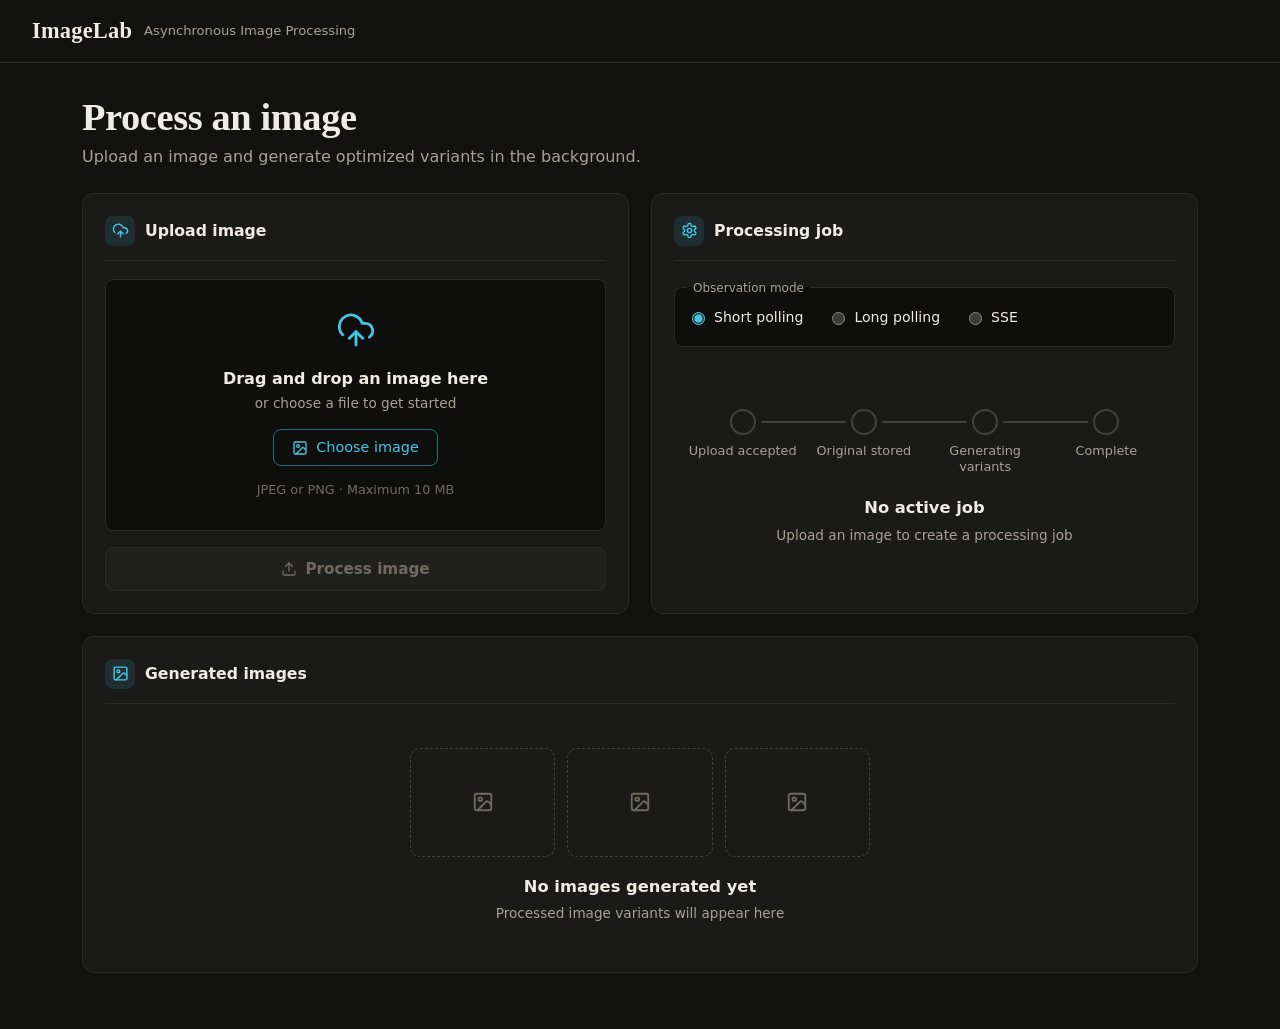
<file: ui/static/index.html>
<!DOCTYPE html>
<html lang="en">
<head>
  <meta charset="UTF-8" />
  <meta name="viewport" content="width=device-width, initial-scale=1.0" />
  <meta name="color-scheme" content="dark" />
  <title>ImageLab · Process an image</title>
  <link rel="stylesheet" href="style.css" />
</head>
<body>
  <!-- Icon sprite (Lucide-style, 24×24, stroke-based). Referenced with <use href="#i-name">.
       Inline so the UI has no CDN dependency. -->
  <svg width="0" height="0" style="position:absolute" aria-hidden="true" focusable="false">
    <defs>
      <symbol id="i-flask" viewBox="0 0 24 24"><path d="M10 2v7.527a2 2 0 0 1-.211.896L4.72 20.55a1 1 0 0 0 .9 1.45h12.76a1 1 0 0 0 .9-1.45l-5.069-10.127A2 2 0 0 1 14 9.527V2"/><path d="M8.5 2h7"/><path d="M7 16h10"/></symbol>
      <symbol id="i-upload" viewBox="0 0 24 24"><path d="M21 15v4a2 2 0 0 1-2 2H5a2 2 0 0 1-2-2v-4"/><polyline points="17 8 12 3 7 8"/><line x1="12" x2="12" y1="3" y2="15"/></symbol>
      <symbol id="i-cloud-upload" viewBox="0 0 24 24"><path d="M12 13v8"/><path d="M4 14.899A7 7 0 1 1 15.71 8h1.79a4.5 4.5 0 0 1 2.5 8.242"/><path d="m8 17 4-4 4 4"/></symbol>
      <symbol id="i-image" viewBox="0 0 24 24"><rect width="18" height="18" x="3" y="3" rx="2" ry="2"/><circle cx="9" cy="9" r="2"/><path d="m21 15-3.086-3.086a2 2 0 0 0-2.828 0L6 21"/></symbol>
      <symbol id="i-gear" viewBox="0 0 24 24"><path d="M12.22 2h-.44a2 2 0 0 0-2 2v.18a2 2 0 0 1-1 1.73l-.43.25a2 2 0 0 1-2 0l-.15-.08a2 2 0 0 0-2.73.73l-.22.38a2 2 0 0 0 .73 2.73l.15.1a2 2 0 0 1 1 1.72v.51a2 2 0 0 1-1 1.74l-.15.09a2 2 0 0 0-.73 2.73l.22.38a2 2 0 0 0 2.73.73l.15-.08a2 2 0 0 1 2 0l.43.25a2 2 0 0 1 1 1.73V20a2 2 0 0 0 2 2h.44a2 2 0 0 0 2-2v-.18a2 2 0 0 1 1-1.73l.43-.25a2 2 0 0 1 2 0l.15.08a2 2 0 0 0 2.73-.73l.22-.39a2 2 0 0 0-.73-2.73l-.15-.08a2 2 0 0 1-1-1.74v-.5a2 2 0 0 1 1-1.74l.15-.09a2 2 0 0 0 .73-2.73l-.22-.38a2 2 0 0 0-2.73-.73l-.15.08a2 2 0 0 1-2 0l-.43-.25a2 2 0 0 1-1-1.73V4a2 2 0 0 0-2-2z"/><circle cx="12" cy="12" r="3"/></symbol>
      <symbol id="i-clipboard-list" viewBox="0 0 24 24"><rect width="8" height="4" x="8" y="2" rx="1" ry="1"/><path d="M16 4h2a2 2 0 0 1 2 2v14a2 2 0 0 1-2 2H6a2 2 0 0 1-2-2V6a2 2 0 0 1 2-2h2"/><path d="M12 11h4"/><path d="M12 16h4"/><path d="M8 11h.01"/><path d="M8 16h.01"/></symbol>
      <symbol id="i-check" viewBox="0 0 24 24"><path d="M20 6 9 17l-5-5"/></symbol>
      <symbol id="i-x" viewBox="0 0 24 24"><path d="M18 6 6 18"/><path d="m6 6 12 12"/></symbol>
      <symbol id="i-clock" viewBox="0 0 24 24"><circle cx="12" cy="12" r="10"/><polyline points="12 6 12 12 16 14"/></symbol>
      <symbol id="i-download" viewBox="0 0 24 24"><path d="M21 15v4a2 2 0 0 1-2 2H5a2 2 0 0 1-2-2v-4"/><polyline points="7 10 12 15 17 10"/><line x1="12" x2="12" y1="15" y2="3"/></symbol>
      <symbol id="i-external-link" viewBox="0 0 24 24"><path d="M15 3h6v6"/><path d="M10 14 21 3"/><path d="M18 13v6a2 2 0 0 1-2 2H5a2 2 0 0 1-2-2V8a2 2 0 0 1 2-2h6"/></symbol>
      <symbol id="i-refresh" viewBox="0 0 24 24"><path d="M3 12a9 9 0 0 1 9-9 9.75 9.75 0 0 1 6.74 2.74L21 8"/><path d="M21 3v5h-5"/><path d="M21 12a9 9 0 0 1-9 9 9.75 9.75 0 0 1-6.74-2.74L3 16"/><path d="M8 16H3v5"/></symbol>
      <symbol id="i-loader" viewBox="0 0 24 24"><path d="M21 12a9 9 0 1 1-6.219-8.56"/></symbol>
      <symbol id="i-alert-circle" viewBox="0 0 24 24"><circle cx="12" cy="12" r="10"/><line x1="12" x2="12" y1="8" y2="12"/><line x1="12" x2="12.01" y1="16" y2="16"/></symbol>
      <symbol id="i-alert-triangle" viewBox="0 0 24 24"><path d="m21.73 18-8-14a2 2 0 0 0-3.48 0l-8 14A2 2 0 0 0 4 21h16a2 2 0 0 0 1.73-3"/><path d="M12 9v4"/><path d="M12 17h.01"/></symbol>
      <symbol id="i-circle-check" viewBox="0 0 24 24"><circle cx="12" cy="12" r="10"/><path d="m9 12 2 2 4-4"/></symbol>
      <symbol id="i-x-circle" viewBox="0 0 24 24"><circle cx="12" cy="12" r="10"/><path d="m15 9-6 6"/><path d="m9 9 6 6"/></symbol>
    </defs>
  </svg>

  <header class="topbar">
    <div class="brand">
      <span class="brand__name">ImageLab</span>
      <span class="brand__tag">Asynchronous Image Processing</span>
    </div>
  </header>

  <main class="page">
    <div class="page-head">
      <h1>Process an image</h1>
      <p>Upload an image and generate optimized variants in the background.</p>
    </div>

    <div class="layout">
      <!-- ───────── Upload ───────── -->
      <section class="card" id="upload-card" aria-labelledby="upload-title">
        <div class="card__head">
          <span class="card__icon"><svg class="ic" aria-hidden="true"><use href="#i-cloud-upload"/></svg></span>
          <h2 class="card__title" id="upload-title">Upload image</h2>
        </div>

        <div class="dropzone" id="dropzone">
          <div class="dz-empty" id="empty-state">
            <svg class="ic dz-empty__icon" aria-hidden="true"><use href="#i-cloud-upload"/></svg>
            <p class="dz-empty__title">Drag and drop an image here</p>
            <p class="dz-empty__sub">or choose a file to get started</p>
            <button type="button" class="btn btn--outline" data-choose>
              <svg class="ic" aria-hidden="true"><use href="#i-image"/></svg>Choose image
            </button>
            <p class="dz-empty__hint">JPEG or PNG &middot; Maximum 10&nbsp;MB</p>
          </div>

          <!-- Image on top, file info underneath -->
          <div class="dz-preview" id="preview-state" hidden>
            <div class="preview-mat"><img id="preview-image" alt="Selected image preview" /></div>
            <p class="file-name" id="preview-name"></p>
            <div class="tags" id="preview-tags"></div>
            <button type="button" class="btn btn--ghost btn--block" data-choose>
              <svg class="ic" aria-hidden="true"><use href="#i-image"/></svg>Choose another image
            </button>
          </div>
        </div>

        <input type="file" id="file-input" accept="image/jpeg,image/png" hidden />

        <button id="process-button" class="btn btn--primary btn--block btn--lg" type="button" disabled>
          <svg class="ic" id="process-icon" aria-hidden="true"><use href="#i-upload"/></svg>
          <span id="process-label">Process image</span>
        </button>

        <p class="alert alert--error" id="upload-error" role="alert" hidden>
          <svg class="ic" aria-hidden="true"><use href="#i-alert-circle"/></svg>
          <span id="upload-error-text"></span>
        </p>
      </section>

      <!-- ───────── Job ───────── -->
      <section class="card" id="job-card" aria-labelledby="job-title">
        <div class="card__head">
          <span class="card__icon"><svg class="ic" aria-hidden="true"><use href="#i-gear"/></svg></span>
          <h2 class="card__title" id="job-title">Processing job</h2>
        </div>

        <!-- [V2] UI-01: observation mode selector. Visible before a job exists so the mode
             can be chosen BEFORE observing, and can be switched while a job runs. -->
        <fieldset class="mode-select" id="mode-select">
          <legend>Observation mode</legend>
          <label class="mode-option"><input type="radio" name="observation-mode" value="short" checked /> Short polling <span class="mode-hint"></span></label>
          <label class="mode-option"><input type="radio" name="observation-mode" value="long" /> Long polling <span class="mode-hint"></span></label>
          <!-- [V3] UI-01: third observation mode. One EventSource, snapshots pushed by the server. -->
          <label class="mode-option"><input type="radio" name="observation-mode" value="sse" /> SSE <span class="mode-hint"></span></label>
        </fieldset>

        <div class="empty" id="job-empty">
          <!-- ghost preview of the progress track -->
          <ol class="timeline timeline--ghost" aria-hidden="true">
            <li class="tl-step"><span class="tl-marker"></span><span class="tl-text"><span class="tl-label">Upload accepted</span></span></li>
            <li class="tl-step"><span class="tl-marker"></span><span class="tl-text"><span class="tl-label">Original stored</span></span></li>
            <li class="tl-step"><span class="tl-marker"></span><span class="tl-text"><span class="tl-label">Generating variants</span></span></li>
            <li class="tl-step"><span class="tl-marker"></span><span class="tl-text"><span class="tl-label">Complete</span></span></li>
          </ol>
          <p class="empty__title">No active job</p>
          <p class="empty__hint">Upload an image to create a processing job</p>
        </div>

        <div id="job-active" hidden>
          <div class="job-strip" id="job-strip">
            <span id="job-status-badge" class="status-badge" role="status"></span>
            <span class="job-strip__id"><span class="job-id__label">Job</span> <span class="job-id" id="job-id-label"></span></span>
            <a id="open-sse-button" class="btn btn--outline btn--sm" href="#" target="_blank" rel="noopener" hidden>
              <svg class="ic" aria-hidden="true"><use href="#i-external-link"/></svg>Open SSE view
            </a>
          </div>

          <!-- [V2] UI-01: selected mode, last observed version, stage and progress -->
          <dl class="job-facts">
            <div><dt>Mode</dt><dd id="job-mode-label"></dd></div>
            <div><dt>Version</dt><dd id="job-version-label"></dd></div>
            <div><dt>Stage</dt><dd id="job-stage-label"></dd></div>
          </dl>
          <div class="progress-block">
            <label for="job-progress">Variants ready: <span id="job-progress-text">0 of 3</span></label>
            <progress id="job-progress" max="3" value="0"></progress>
          </div>
          <!-- [V2] EXP-02: shown ONLY when the experimental simulation is running; clearly labelled -->
          <p class="notice notice--sim" id="job-sim-label" hidden>Simulated progress (experiment workload, not image processing): step <span id="job-sim-step"></span></p>

          <ol class="timeline">
            <li id="timeline-accepted" class="tl-step">
              <span class="tl-marker"><svg class="ic tl-ic tl-ic--check" aria-hidden="true"><use href="#i-check"/></svg><svg class="ic tl-ic tl-ic--x" aria-hidden="true"><use href="#i-x"/></svg></span>
              <span class="tl-text"><span class="tl-label">Upload accepted</span><span class="tl-time"></span></span>
            </li>
            <li id="timeline-stored" class="tl-step">
              <span class="tl-marker"><svg class="ic tl-ic tl-ic--check" aria-hidden="true"><use href="#i-check"/></svg><svg class="ic tl-ic tl-ic--x" aria-hidden="true"><use href="#i-x"/></svg></span>
              <span class="tl-text"><span class="tl-label">Original stored</span><span class="tl-time"></span></span>
            </li>
            <li id="timeline-generating" class="tl-step">
              <span class="tl-marker"><svg class="ic tl-ic tl-ic--check" aria-hidden="true"><use href="#i-check"/></svg><svg class="ic tl-ic tl-ic--x" aria-hidden="true"><use href="#i-x"/></svg></span>
              <span class="tl-text"><span class="tl-label">Generating variants</span><span class="tl-time"></span></span>
            </li>
            <li id="timeline-complete" class="tl-step">
              <span class="tl-marker"><svg class="ic tl-ic tl-ic--check" aria-hidden="true"><use href="#i-check"/></svg><svg class="ic tl-ic tl-ic--x" aria-hidden="true"><use href="#i-x"/></svg></span>
              <span class="tl-text"><span class="tl-label">Complete</span><span class="tl-time"></span></span>
            </li>
          </ol>

          <div id="job-aside">
            <p class="notice" id="polling-indicator" hidden>
              <svg class="ic ic--spin" aria-hidden="true"><use href="#i-loader"/></svg>
              <span id="polling-indicator-text">Checking status automatically &middot; every 1 second</span>
              <!-- [V2] cancels observation only; the worker keeps processing -->
              <button id="stop-observing-button" class="btn btn--ghost btn--sm" type="button">Stop watching</button>
            </p>
            <!-- [V2] shown after "Stop watching"; the job continues on the server -->
            <div class="notice" id="job-observation-stopped" hidden>
              <span>Observation stopped. The job keeps running on the server.</span>
              <button id="resume-button" class="btn btn--outline btn--sm" type="button">Resume</button>
            </div>

            <div class="notice notice--error" id="job-retrieval-error" hidden>
              <svg class="ic" aria-hidden="true"><use href="#i-alert-circle"/></svg>
              <span>Unable to check status. The job may still be running.</span>
              <button id="try-again-button" class="btn btn--outline btn--sm" type="button">
                <svg class="ic" aria-hidden="true"><use href="#i-refresh"/></svg>Try again
              </button>
            </div>
          </div>
          <!-- [V2] Experiment evidence: request counters + raw client log download -->
          <details class="experiment" id="experiment-panel">
            <summary>Experiment log</summary>
            <pre id="experiment-stats">No requests yet.</pre>
            <button id="download-log-button" class="btn btn--outline btn--sm" type="button">Download client log (JSON)</button>
          </details>
        </div>
      </section>

      <!-- ───────── Results ───────── -->
      <section class="card" id="results-card" aria-labelledby="results-title">
        <div class="card__head">
          <span class="card__icon"><svg class="ic" aria-hidden="true"><use href="#i-image"/></svg></span>
          <h2 class="card__title" id="results-title">Generated images</h2>
        </div>

        <div class="empty" id="results-empty">
          <div class="ghost-row" aria-hidden="true">
            <span class="ghost-frame"><svg class="ic" aria-hidden="true"><use href="#i-image"/></svg></span>
            <span class="ghost-frame"><svg class="ic" aria-hidden="true"><use href="#i-image"/></svg></span>
            <span class="ghost-frame"><svg class="ic" aria-hidden="true"><use href="#i-image"/></svg></span>
          </div>
          <p class="empty__title">No images generated yet</p>
          <p class="empty__hint">Processed image variants will appear here</p>
        </div>

        <div class="empty empty--error" id="results-failed" hidden>
          <span class="empty__icon empty__icon--error"><svg class="ic" aria-hidden="true"><use href="#i-alert-triangle"/></svg></span>
          <p class="empty__title">Processing failed</p>
          <p class="empty__hint" id="results-failed-message"></p>
          <p class="empty__hint">Choose another image to try again.</p>
        </div>

        <div class="results-grid" id="results-grid" hidden></div>
      </section>
    </div>
  </main>

  <script src="event-emitter.js"></script>
  <script src="state.js"></script>
  <script src="data-service.js"></script>
  <script src="render.js"></script>
  <script src="app.js"></script>
</body>
</html>
</file>
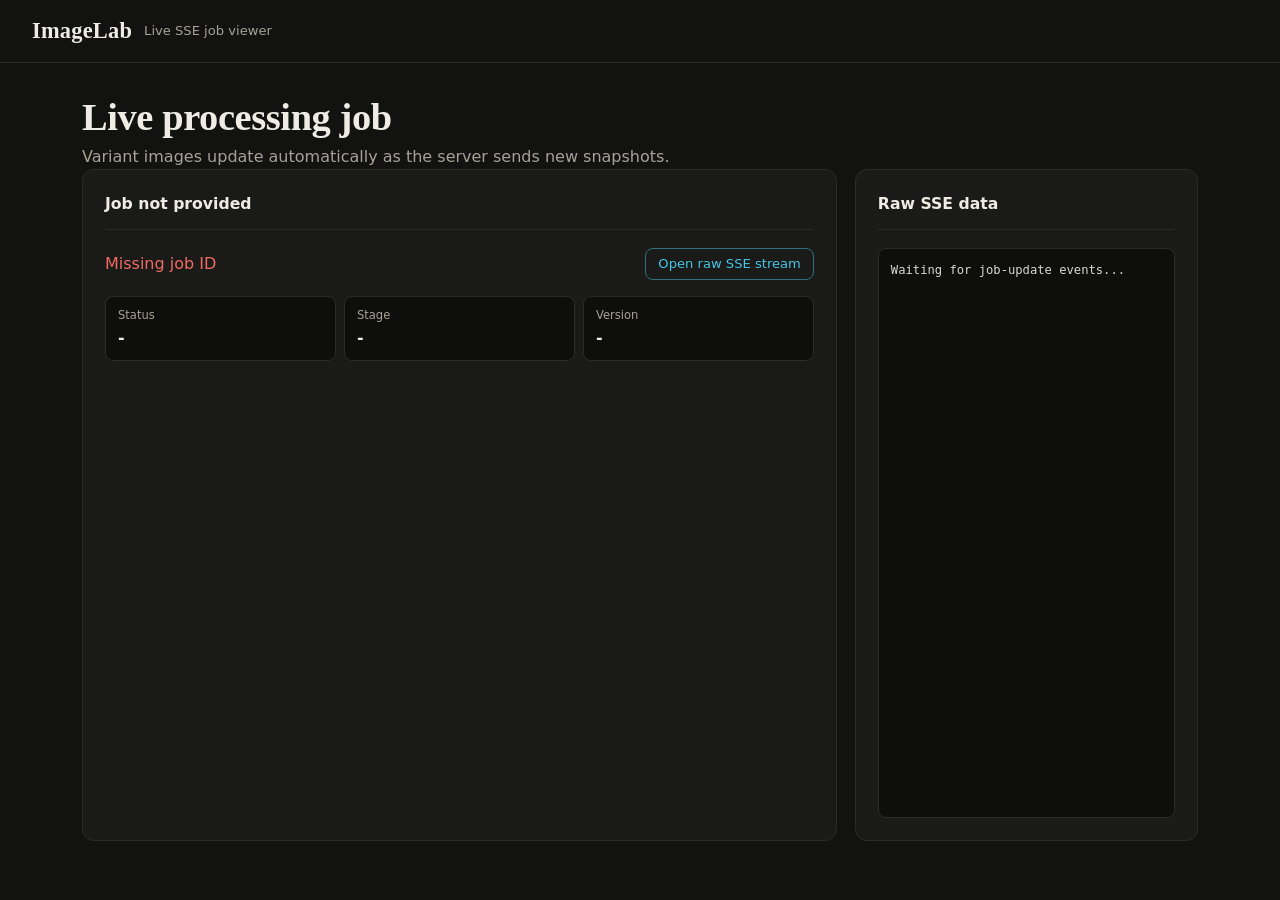
<file: ui/static/sse.html>
<!DOCTYPE html>
<html lang="en">
<head>
  <meta charset="UTF-8" />
  <meta name="viewport" content="width=device-width, initial-scale=1.0" />
  <meta name="color-scheme" content="dark" />
  <title>ImageLab · SSE stream</title>
  <link rel="stylesheet" href="style.css" />
  <style>
    .sse-layout { display: grid; grid-template-columns: minmax(0, 1.65fr) minmax(280px, .75fr); gap: 18px; }
    .sse-toolbar { display: flex; align-items: center; justify-content: space-between; flex-wrap: wrap; gap: 10px; margin-bottom: 16px; }
    .sse-status { display: flex; align-items: center; gap: 8px; color: var(--dim); }
    .sse-status[data-state="connected"] { color: var(--success); }
    .sse-status[data-state="error"] { color: var(--error); }
    .job-facts-sse { display: grid; grid-template-columns: repeat(3, minmax(0, 1fr)); gap: 8px; margin: 0 0 16px; }
    .job-facts-sse div { padding: 10px 12px; border: 1px solid var(--line); border-radius: var(--radius-sm); background: var(--well); }
    .job-facts-sse dt { font-size: .72rem; color: var(--dim); }
    .job-facts-sse dd { margin: 2px 0 0; font-weight: 600; }
    .raw-card { min-width: 0; }
    .raw-log { height: 570px; overflow: auto; margin: 0; padding: 12px; border: 1px solid var(--line); border-radius: var(--radius-sm); background: var(--well); color: #d8d8d2; font-family: ui-monospace, SFMono-Regular, Menlo, monospace; font-size: .76rem; line-height: 1.55; white-space: pre-wrap; overflow-wrap: anywhere; }
    @media (max-width: 850px) { .sse-layout { grid-template-columns: 1fr; } .raw-log { height: 300px; } }
  </style>
</head>
<body>
  <header class="topbar">
    <div class="brand">
      <span class="brand__name">ImageLab</span>
      <span class="brand__tag">Live SSE job viewer</span>
    </div>
  </header>

  <main class="page">
    <div class="page-head">
      <h1>Live processing job</h1>
      <p>Variant images update automatically as the server sends new snapshots.</p>
    </div>

    <div class="sse-layout">
      <section class="card">
        <div class="card__head">
          <h2 class="card__title">Job <span id="job-id-label"></span></h2>
        </div>

        <div class="sse-toolbar">
          <div class="sse-status" id="stream-status" data-state="connecting">Connecting to SSE stream...</div>
          <a id="raw-stream-link" class="btn btn--outline btn--sm" href="#" target="_blank" rel="noopener">Open raw SSE stream</a>
        </div>

        <dl class="job-facts-sse">
          <div><dt>Status</dt><dd id="job-status">-</dd></div>
          <div><dt>Stage</dt><dd id="job-stage">-</dd></div>
          <div><dt>Version</dt><dd id="job-version">-</dd></div>
        </dl>

        <div class="results-grid" id="variant-grid"></div>
      </section>

      <section class="card raw-card">
        <div class="card__head">
          <h2 class="card__title">Raw SSE data</h2>
        </div>
        <pre class="raw-log" id="raw-log">Waiting for job-update events...
</pre>
      </section>
    </div>
  </main>

  <script src="sse-view.js"></script>
</body>
</html>
</file>
<file: ui/static/style.css>
/* ImageLab UI
   Concept: a photo lab. Warm graphite surfaces, a cool cyan "light" accent,
   matted frames for images, viewfinder corners on the drop zone. */

:root {
  --bg: #121211;
  --panel: #1a1a18;
  --panel-2: #20201d;
  --well: #0e0e0d;
  --line: #2c2b28;
  --line-strong: #43413c;

  --text: #efece5;
  --dim: #a7a297;
  --faint: #6f6b63;

  --accent: #45c6e6;
  --accent-ink: #04222b;
  --accent-tint: rgba(69, 198, 230, 0.12);
  --success: #57cf8d;
  --warn: #f0b543;
  --error: #ef6b62;

  --radius: 12px;
  --radius-sm: 8px;
  --space-page: clamp(14px, 4vw, 32px);
  --space-card: clamp(16px, 3vw, 22px);

  --font-body: ui-sans-serif, system-ui, -apple-system, "Segoe UI", Roboto, "Helvetica Neue", sans-serif;
  --font-display: "Iowan Old Style", "Palatino Linotype", Palatino, "Book Antiqua", Georgia, serif;
}

* { box-sizing: border-box; }

/* Author rules like `display: flex/grid` outrank the browser's built-in
   [hidden] rule, so el.hidden = true would silently do nothing on them.
   This makes the hidden attribute always win. */
[hidden] { display: none !important; }

html { overflow-x: hidden; }

body {
  margin: 0;
  min-height: 100vh;
  background: var(--bg);
  color: var(--text);
  font-family: var(--font-body);
  line-height: 1.5;
}

/* ---------- Icons ---------- */

.ic {
  width: 1.1em;
  height: 1.1em;
  flex: none;
  fill: none;
  stroke: currentColor;
  stroke-width: 2;
  stroke-linecap: round;
  stroke-linejoin: round;
}
.ic--spin { animation: spin 0.9s linear infinite; }
@keyframes spin { to { transform: rotate(360deg); } }

:focus-visible { outline: 2px solid var(--accent); outline-offset: 2px; }

/* ---------- Top bar ---------- */

.topbar {
  display: flex;
  align-items: center;
  justify-content: space-between;
  gap: 12px;
  padding: 14px var(--space-page);
  border-bottom: 1px solid var(--line);
}
.brand { display: flex; align-items: center; gap: 12px; min-width: 0; flex-wrap: wrap; }

.brand__logo {
  display: grid;
  place-items: center;
  width: 36px;
  height: 36px;
  border-radius: 10px;
  background: var(--accent);
  color: var(--accent-ink);
}
.brand__logo .ic { width: 20px; height: 20px; stroke-width: 2.2; }

.brand__name { font-family: var(--font-display); font-size: 1.4rem; font-weight: 700; letter-spacing: 0.01em; }
.brand__tag { font-size: 0.82rem; color: var(--dim); }

.env-pill {
  display: inline-flex;
  align-items: center;
  gap: 8px;
  padding: 5px 12px;
  border: 1px solid var(--line-strong);
  border-radius: 6px;
  font-size: 0.78rem;
  color: var(--dim);
  white-space: nowrap;
}
.env-pill__dot { width: 7px; height: 7px; border-radius: 50%; background: var(--accent); }

/* ---------- Page ---------- */

.page {
  max-width: min(1180px, 100%);
  margin: 0 auto;
  padding: clamp(20px, 3vw, 32px) var(--space-page) 56px;
}

.page-head h1 {
  margin: 0;
  font-family: var(--font-display);
  font-size: clamp(1.7rem, 1.2rem + 2vw, 2.4rem);
  font-weight: 700;
  line-height: 1.15;
  letter-spacing: -0.01em;
}
.page-head p { margin: 6px 0 0; color: var(--dim); }

.layout {
  display: grid;
  grid-template-columns: minmax(0, 1fr) minmax(0, 1fr);
  grid-template-areas:
    "upload job"
    "results results";
  gap: var(--space-card);
  margin-top: 24px;
}
#upload-card { grid-area: upload; }
#job-card { grid-area: job; }
#results-card { grid-area: results; }

@media (max-width: 860px) {
  .layout {
    grid-template-columns: minmax(0, 1fr);
    grid-template-areas: "upload" "job" "results";
  }
}

/* ---------- Cards ---------- */

.card {
  min-width: 0;
  padding: var(--space-card);
  background: var(--panel);
  border: 1px solid var(--line);
  border-radius: var(--radius);
}

.card__head {
  display: flex;
  align-items: center;
  gap: 10px;
  margin-bottom: 18px;
  padding-bottom: 14px;
  border-bottom: 1px solid var(--line);
}
.card__icon {
  display: grid;
  place-items: center;
  width: 30px;
  height: 30px;
  border-radius: var(--radius-sm);
  background: var(--accent-tint);
  color: var(--accent);
}
.card__icon .ic { width: 17px; height: 17px; }
.card__title { margin: 0; font-size: 0.98rem; font-weight: 600; }

/* ---------- Buttons ---------- */

.btn {
  display: inline-flex;
  align-items: center;
  justify-content: center;
  gap: 8px;
  padding: 9px 18px;
  border: 1px solid transparent;
  border-radius: var(--radius-sm);
  font: inherit;
  font-size: 0.9rem;
  font-weight: 500;
  line-height: 1.2;
  text-decoration: none;
  cursor: pointer;
  transition: background 0.15s, border-color 0.15s, color 0.15s;
}
.btn .ic { width: 16px; height: 16px; }
.btn--sm { padding: 7px 12px; font-size: 0.82rem; }
.btn--lg { padding: 12px 20px; font-size: 0.95rem; font-weight: 600; }
.btn--block { display: flex; width: 100%; }

.btn--outline { color: var(--accent); border-color: rgba(69, 198, 230, 0.5); background: transparent; }
.btn--outline:hover:not(:disabled) { background: var(--accent-tint); border-color: var(--accent); }

.btn--ghost { color: var(--text); border-color: var(--line-strong); background: var(--panel-2); }
.btn--ghost:hover:not(:disabled) { border-color: var(--dim); }

.btn--primary { color: var(--accent-ink); background: var(--accent); }
.btn--primary:hover:not(:disabled) { background: #6ad3ee; }

.btn:disabled,
.btn[aria-disabled="true"] {
  color: var(--faint);
  background: var(--panel-2);
  border-color: var(--line);
  cursor: not-allowed;
  pointer-events: none;
}

/* ---------- Upload card ---------- */

/* Viewfinder corner marks instead of a dashed border. */
.dropzone {
  position: relative;
  padding: clamp(22px, 4vw, 30px) clamp(18px, 3vw, 26px);
  border: 1px solid var(--line);
  border-radius: var(--radius-sm);
  background: var(--well);
  text-align: center;
}

.dropzone.is-dragover { background: var(--accent-tint); border-color: var(--accent); }
.dropzone.is-dragover::before { opacity: 1; inset: 5px; }

.dz-empty__icon { width: 40px; height: 40px; color: var(--accent); stroke-width: 1.7; }
.dz-empty__title { margin: 10px 0 0; font-weight: 600; }
.dz-empty__sub { margin: 2px 0 16px; font-size: 0.85rem; color: var(--dim); }
.dz-empty__hint { margin: 14px 0 0; font-size: 0.8rem; color: var(--faint); }

/* Preview: image on top, file info underneath */
.dz-preview { display: flex; flex-direction: column; align-items: center; gap: 12px; }

.preview-mat {
  position: relative;
  width: 100%;
  aspect-ratio: 16 / 10;
  max-height: 260px;
  border: 1px solid var(--line);
  border-radius: var(--radius-sm);
  background: var(--bg);
  overflow: hidden;
}
.preview-mat img {
  position: absolute;
  inset: 6px;
  width: calc(100% - 12px);
  height: calc(100% - 12px);
  object-fit: fill;
}

.file-name { margin: 2px 0 0; font-size: 1.02rem; font-weight: 600; overflow-wrap: anywhere; }

.tags { display: flex; flex-wrap: wrap; justify-content: center; gap: 6px; }
.tag {
  padding: 2px 10px;
  border: 1px solid var(--line-strong);
  border-radius: 999px;
  font-size: 0.78rem;
  color: var(--dim);
  font-variant-numeric: tabular-nums;
}

#process-button { margin-top: 16px; }

.alert {
  display: flex;
  align-items: flex-start;
  gap: 8px;
  margin: 14px 0 0;
  padding: 10px 12px;
  border-radius: var(--radius-sm);
  font-size: 0.85rem;
}
.alert .ic { margin-top: 2px; }
.alert--error { color: #ffb3ad; background: rgba(239, 107, 98, 0.1); border: 1px solid rgba(239, 107, 98, 0.35); }

/* ---------- Empty states ---------- */

.empty {
  display: flex;
  flex-direction: column;
  align-items: center;
  justify-content: center;
  text-align: center;
  padding: clamp(14px, 4vw, 26px) 8px;
}
.empty__title { margin: 0; font-size: 1.02rem; font-weight: 600; }
.empty__hint { margin: 4px 0 0; font-size: 0.85rem; color: var(--dim); }

.empty__icon {
  display: grid;
  place-items: center;
  width: 54px;
  height: 54px;
  margin-bottom: 14px;
  border-radius: 14px;
  background: var(--accent-tint);
  color: var(--accent);
}
.empty__icon .ic { width: 26px; height: 26px; }
.empty__icon--error { background: rgba(239, 107, 98, 0.14); color: var(--error); }
.empty--error .empty__title { color: #ffb3ad; }

/* Ghost previews of what will appear */
.ghost-row {
  display: grid;
  grid-template-columns: repeat(3, minmax(0, 1fr));
  gap: 12px;
  width: min(100%, 460px);
  margin-bottom: 18px;
}
.ghost-frame {
  display: grid;
  place-items: center;
  aspect-ratio: 4 / 3;
  border: 1px dashed var(--line-strong);
  border-radius: 10px;
  color: var(--faint);
}
.ghost-frame .ic { width: 22px; height: 22px; }

/* ---------- Job card ---------- */

/* Keep the "No active job" placeholder vertically centred while the card
   stretches to match the upload card's height. */
#job-card { display: flex; flex-direction: column; }
#job-empty { flex: 1; }


.job-strip {
  display: flex;
  align-items: center;
  justify-content: space-between;
  gap: 12px;
  margin-bottom: 24px;
  padding: 10px 14px;
  border: 1px solid var(--line);
  border-radius: var(--radius-sm);
  background: var(--well);
}
.status-badge { display: inline-flex; align-items: center; gap: 8px; font-size: 0.95rem; font-weight: 600; color: var(--dim); }
.status-badge .ic { width: 17px; height: 17px; }
.job-strip__id { font-size: 0.8rem; color: var(--dim); }
.job-id { color: var(--text); font-weight: 600; font-variant-numeric: tabular-nums; }

.job-strip[data-status="processing"] { border-color: rgba(240, 181, 67, 0.45); background: rgba(240, 181, 67, 0.08); }
.job-strip[data-status="processing"] .status-badge { color: var(--warn); }
.job-strip[data-status="completed"] { border-color: rgba(87, 207, 141, 0.45); background: rgba(87, 207, 141, 0.08); }
.job-strip[data-status="completed"] .status-badge { color: var(--success); }
.job-strip[data-status="failed"] { border-color: rgba(239, 107, 98, 0.5); background: rgba(239, 107, 98, 0.09); }
.job-strip[data-status="failed"] .status-badge { color: var(--error); }

/* Horizontal progress track */
.timeline {
  display: grid;
  grid-template-columns: repeat(4, minmax(0, 1fr));
  margin: 0;
  padding: 0;
  list-style: none;
}
.timeline--ghost { width: 100%; margin-bottom: 20px; }

.tl-step {
  position: relative;
  display: flex;
  flex-direction: column;
  align-items: center;
  gap: 8px;
  padding: 0 2px;
  text-align: center;
}

/* connector to the next marker */
.tl-step:not(:last-child)::after {
  content: "";
  position: absolute;
  top: 12px;
  left: calc(50% + 18px);
  width: calc(100% - 36px);
  height: 2px;
  border-radius: 2px;
  background: var(--line-strong);
}
.tl-step[data-state="complete"]:not(:last-child)::after { background: var(--success); }
.tl-step[data-state="error"]:not(:last-child)::after { background: var(--error); }

.tl-marker {
  display: grid;
  place-items: center;
  width: 26px;
  height: 26px;
  border-radius: 50%;
  border: 2px solid var(--line-strong);
  color: #0c1a12;
}
.tl-ic { display: none; width: 13px; height: 13px; stroke-width: 3; }

.tl-step[data-state="complete"] .tl-marker { background: var(--success); border-color: var(--success); }
.tl-step[data-state="complete"] .tl-ic--check { display: block; }

.tl-step[data-state="error"] .tl-marker { background: var(--error); border-color: var(--error); color: #2a0b08; }
.tl-step[data-state="error"] .tl-ic--x { display: block; }

.tl-step[data-state="active"] .tl-marker { border-color: var(--accent); box-shadow: 0 0 0 4px var(--accent-tint); }
.tl-step[data-state="active"] .tl-marker::after {
  content: "";
  width: 8px;
  height: 8px;
  border-radius: 50%;
  background: var(--accent);
  animation: pulse 1.2s ease-in-out infinite;
}
@keyframes pulse { 0%, 100% { opacity: 1; } 50% { opacity: 0.3; } }

.tl-text { display: flex; flex-direction: column; align-items: center; min-width: 0; }
.tl-label { font-size: 0.8rem; font-weight: 500; line-height: 1.3; color: var(--dim); overflow-wrap: anywhere; }
.tl-time { min-height: 1.2em; margin-top: 2px; font-size: 0.72rem; color: var(--faint); font-variant-numeric: tabular-nums; }

.tl-step[data-state="complete"] .tl-label,
.tl-step[data-state="active"] .tl-label { color: var(--text); }
.tl-step[data-state="error"] .tl-label { color: var(--error); }

/* Auto-refresh notice / retry */
.notice {
  display: flex;
  align-items: center;
  flex-wrap: wrap;
  gap: 8px 10px;
  margin: 20px 0 0;
  padding: 10px 12px;
  border: 1px solid var(--line);
  border-radius: var(--radius-sm);
  background: var(--well);
  font-size: 0.82rem;
  color: var(--dim);
}
.notice > .ic { color: var(--accent); width: 16px; height: 16px; }
.notice--error { border-color: rgba(239, 107, 98, 0.4); background: rgba(239, 107, 98, 0.07); color: #ffb3ad; }
.notice--error > .ic { color: var(--error); }
.notice--error .btn { margin-left: auto; }

/* ---------- Results: matted frames, image on top, info underneath ---------- */

.results-grid {
  display: grid;
  grid-template-columns: repeat(auto-fit, minmax(min(100%, 240px), 1fr));
  gap: 16px;
}

.variant-card {
  display: flex;
  flex-direction: column;
  overflow: hidden;
  border: 1px solid var(--line);
  border-radius: var(--radius);
  background: var(--panel-2);
}

.variant-mat {
  position: relative;
  display: grid;
  place-items: center;
  aspect-ratio: 4 / 3;
  border-bottom: 1px solid var(--line);
  background: var(--well);
  color: var(--faint);
}
.variant-mat img {
  position: absolute;
  inset: 10px;
  width: calc(100% - 20px);
  height: calc(100% - 20px);
  object-fit: contain;
}
.variant-mat--pending {
  background:
    linear-gradient(90deg, transparent 25%, rgba(255, 255, 255, 0.05) 50%, transparent 75%) 0 0 / 200% 100%,
    var(--well);
  animation: shimmer 1.8s linear infinite;
}
.variant-mat--pending .ic { width: 30px; height: 30px; }
@keyframes shimmer { to { background-position: -200% 0; } }

.variant-info { padding: 12px 14px 14px; }
.variant-head { display: flex; align-items: center; justify-content: space-between; gap: 8px; }
.variant-name { margin: 0; font-size: 1rem; font-weight: 600; text-transform: capitalize; }
.variant-dims { margin: 2px 0 0; font-size: 0.85rem; color: var(--dim); font-variant-numeric: tabular-nums; }

.variant-actions { display: grid; grid-template-columns: 1fr 1fr; gap: 8px; margin-top: 12px; }

.chip {
  display: inline-flex;
  align-items: center;
  gap: 5px;
  padding: 2px 9px;
  border-radius: 999px;
  font-size: 0.72rem;
  font-weight: 600;
  white-space: nowrap;
}
.chip .ic { width: 12px; height: 12px; }
.chip--ready { color: var(--success); background: rgba(87, 207, 141, 0.12); border: 1px solid rgba(87, 207, 141, 0.4); }
.chip--pending { color: var(--dim); background: rgba(255, 255, 255, 0.04); border: 1px solid var(--line-strong); }

@media (prefers-reduced-motion: reduce) {
  *, *::before, *::after { animation: none !important; transition: none !important; }
}

/* ---------- [V2] observation mode, progress and experiment panel ---------- */

.mode-select {
  display: flex;
  flex-wrap: wrap;
  gap: 6px 18px;
  margin: 0 0 16px;
  padding: 10px 12px;
  padding-bottom: 18px;
  border: 1px solid var(--line);
  border-radius: var(--radius-sm);
  background: var(--well);
}
.mode-select legend { padding: 0 6px; font-size: 0.75rem; color: var(--dim); }
.mode-option { display: inline-flex; align-items: center; gap: 6px; font-size: 0.88rem; cursor: pointer; }
.mode-option input { accent-color: var(--accent); }
.mode-hint { color: var(--faint); font-size: 0.75rem; }

.job-facts {
  display: grid;
  grid-template-columns: repeat(3, minmax(0, 1fr));
  gap: 8px;
  margin: 14px 0 10px;
}
.job-facts div { padding: 8px 10px; border: 1px solid var(--line); border-radius: var(--radius-sm); background: var(--well); }
.job-facts dt { font-size: 0.7rem; color: var(--faint); text-transform: uppercase; letter-spacing: 0.04em; }
.job-facts dd { margin: 2px 0 0; font-size: 0.85rem; color: var(--text); overflow-wrap: anywhere; }

.progress-block { margin: 0 0 12px; font-size: 0.82rem; color: var(--dim); }
.progress-block progress { display: block; width: 100%; height: 8px; margin-top: 6px; accent-color: var(--accent); }

.notice--sim { margin-top: 0; margin-bottom: 12px; border-color: rgba(240, 181, 67, 0.45); background: rgba(240, 181, 67, 0.08); color: var(--warn); }
.notice .btn { margin-left: auto; }

.experiment { margin-top: 18px; font-size: 0.8rem; color: var(--dim); }
.experiment summary { cursor: pointer; }
.experiment pre { margin: 10px 0; padding: 10px 12px; border: 1px solid var(--line); border-radius: var(--radius-sm); background: var(--well); font-size: 0.78rem; }
</file>
